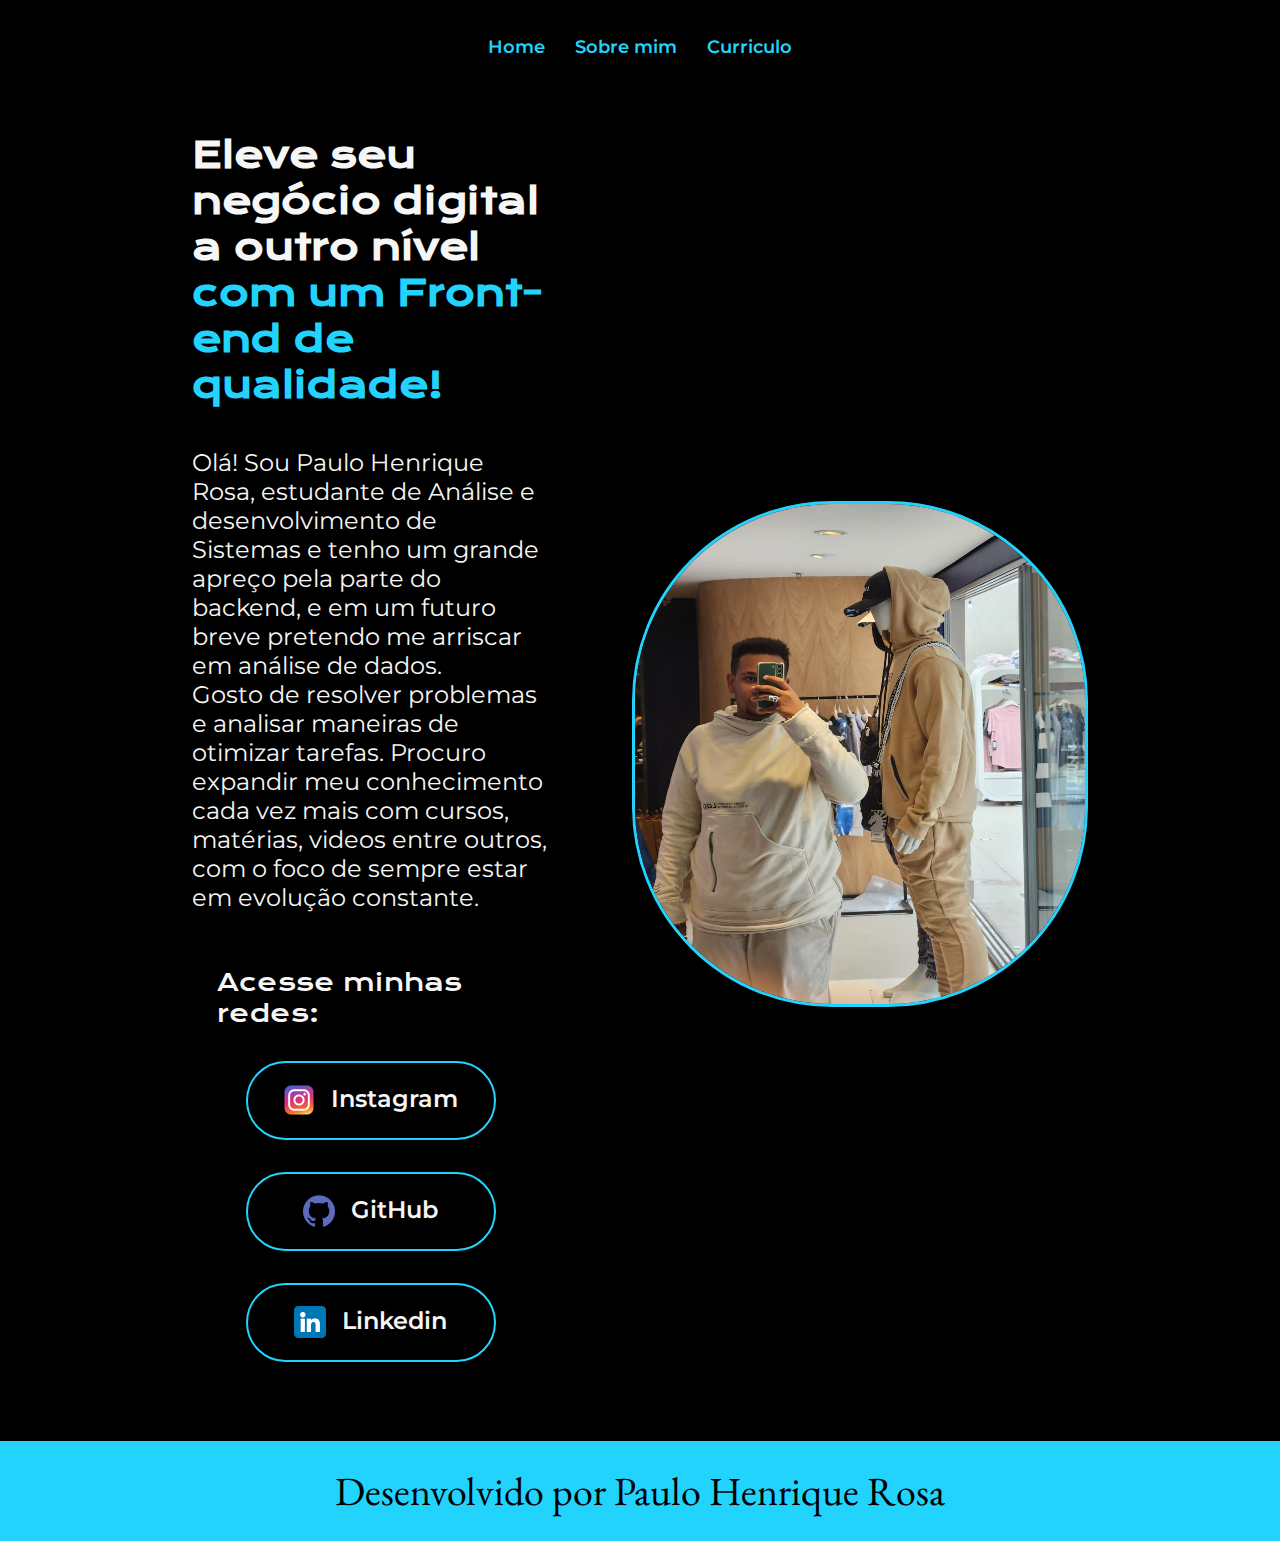
<file: index.html>
<!DOCTYPE html>
<html lang="pt-br">
<head>
    <meta charset="UTF-8"> 
    <meta http-equiv="X-UA-Compatible" content="IE=edge">
    <meta name="viewport" content="width=device-width, initial-scale=1.0">
    <title>Portifolio</title>
    <link rel="website icon" type="png" href="./assets/262c88a6eeb193b210e78761fb6bd3d4.jpg">
    <link rel="stylesheet" href="./styles/style.css"> 
</head>
<body>
    <header class="cabecalho">
        <nav class="cabecalho__menu">
            <a class="cabecalho__menu__link" href="index.html">Home</a>
            <a class="cabecalho__menu__link" href="about.html">Sobre mim</a>
            <a class="cabecalho__menu__link" href="curriculo.html">Curriculo</a>  
        </nav>
    </header>
    <main class="apresentacao">
        <section class="apresentacao__conteudo">
        
                <h1 class="apresentacao__conteudo__titulo">Eleve seu negócio digital a outro nível 
                <strong class="titulo-destaque">com um Front-end de qualidade!
                </strong></h1>
                <p class="apresentacao__conteudo__texto">Olá! Sou Paulo Henrique Rosa, estudante de Análise e desenvolvimento de Sistemas e tenho um grande apreço pela parte do backend, e em um futuro breve pretendo me arriscar em análise de dados.
                <br>Gosto de resolver problemas e analisar maneiras de otimizar tarefas. Procuro expandir meu conhecimento cada vez mais com  cursos, matérias, videos entre outros,
                com o foco de sempre estar em evolução constante.</p>
                <div class="apresentacao__links">
                    <h2 class="apresentacao__links__subtitulo">Acesse minhas redes:</h2>
                <a class="apresentacao__links__navegacao" href="https://www.instagram.com/paulo_henryque__/">
                    <img class="logos" src="./assets/instagram.png" alt="logo-instagram">Instagram</a>
                <a class="apresentacao__links__navegacao" href="https://github.com/Paulo-back">
                    <img class="logos" src="./assets/github.png" alt="logo-gitHub">GitHub</a>
                <a class="apresentacao__links__navegacao" href="https://www.linkedin.com/in/paulo-henrique-rosa-dev/">
                    <img class="logos" src="./assets/linkedin.png" alt="Logo-Linkedin">Linkedin</a>
                
                </div>
        </section>
        <img class="apresentacao__picture__index" src="./assets/me-fotor-20250312172051.png" alt="Curriculo-png">
    </main>
    <footer class="rodape">
        <p>Desenvolvido por Paulo Henrique Rosa</p>

    </footer>
</body>
</html>
</file>
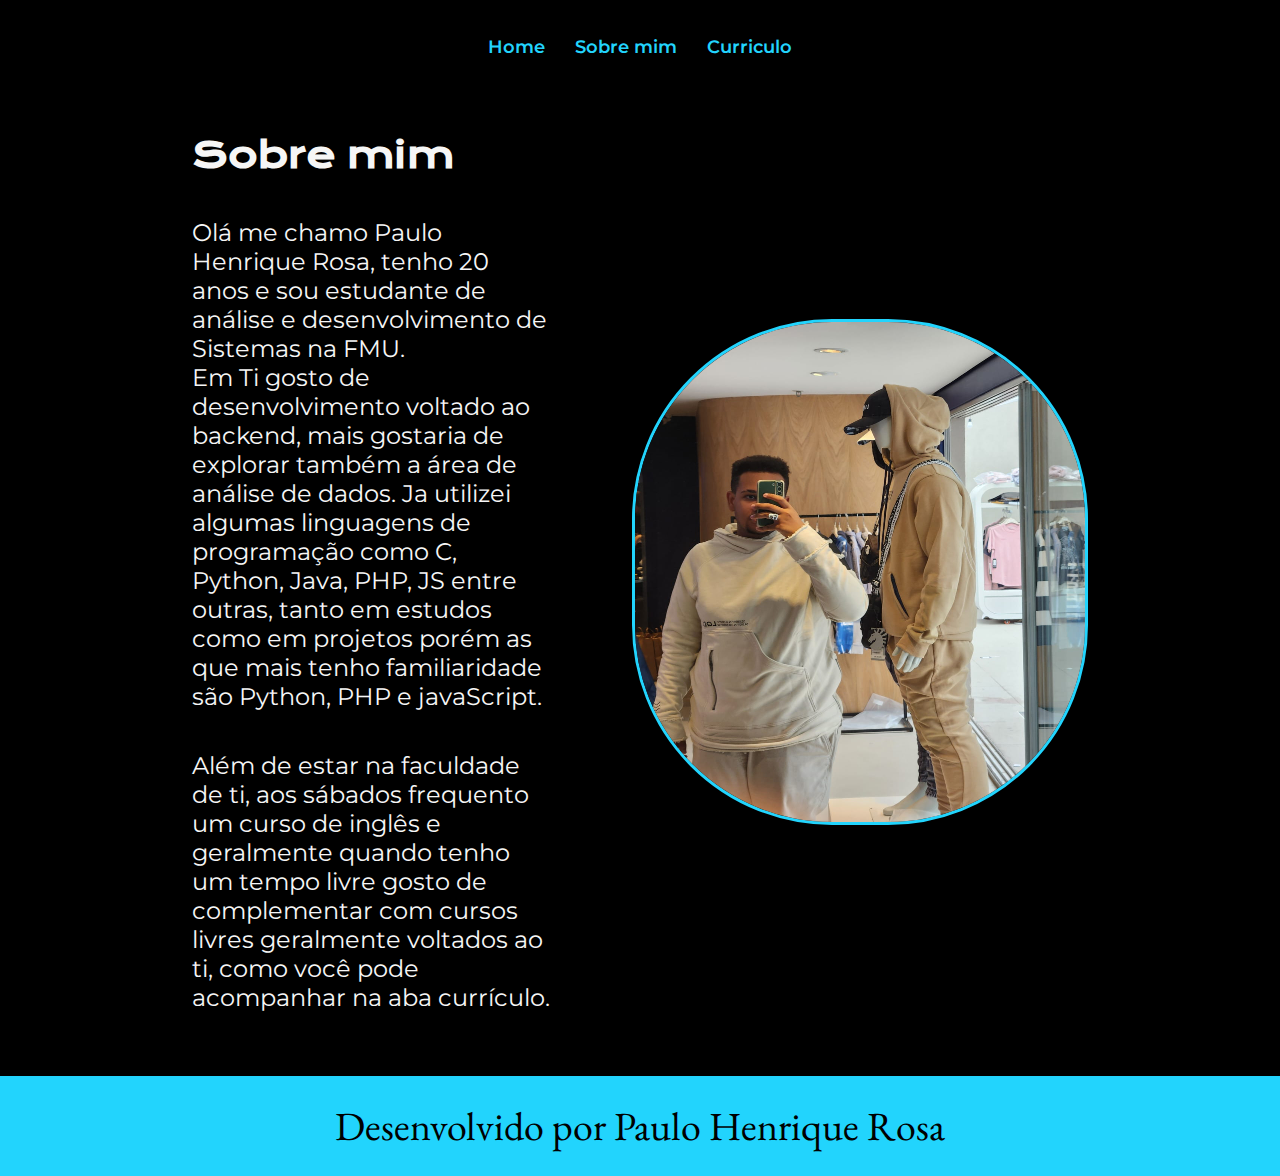
<file: about.html>
<!DOCTYPE html>
<html lang="pt-br">
<head>
    <meta charset="UTF-8">
    <meta http-equiv="X-UA-Compatible" content="IE=edge">
    <meta name="viewport" content="width=device-width, initial-scale=1.0">
    <link rel="stylesheet" href="./styles/style.css">
    <link rel="website icon" type="png" href="./assets/262c88a6eeb193b210e78761fb6bd3d4.jpg">
    <title>About my</title>
</head>
<body>
    <header class="cabecalho">
        <nav class="cabecalho__menu">
            <a class="cabecalho__menu__link" href="index.html">Home</a>
            <a class="cabecalho__menu__link" href="about.html">Sobre mim</a>
            <a class="cabecalho__menu__link" href="curriculo.html">Curriculo</a>  
        </nav>
    </header>
    <main class="apresentacao">
        <section class="apresentacao__conteudo">
            <h1 class="apresentacao__conteudo__titulo">Sobre mim</h1>
            <p class="apresentacao__conteudo__texto">Olá me chamo Paulo Henrique Rosa, tenho 20 anos e sou estudante de análise e desenvolvimento de Sistemas na FMU.
            <br>Em Ti gosto de desenvolvimento voltado ao backend, mais gostaria de explorar também a área de análise de dados.
            Ja utilizei algumas linguagens de programação como C, Python, Java, PHP, JS entre outras, tanto em estudos como em projetos porém as que mais tenho familiaridade são Python, PHP e javaScript.</p>
            <p class="apresentacao__conteudo__texto">Além de estar na faculdade de ti, aos sábados frequento um curso de inglês e geralmente quando tenho um tempo livre gosto de complementar com cursos livres geralmente voltados ao ti, como você pode acompanhar na aba currículo.</p>

        </section>
        <img class="apresentacao__picture__index" src="./assets/me-fotor-20250312172051.png" alt="Foto do Paulo henrique Rosa">
    </main>


    <footer class="rodape">
        <p>Desenvolvido por Paulo Henrique Rosa</p>

    </footer>
    
</body>
</html>
</file>
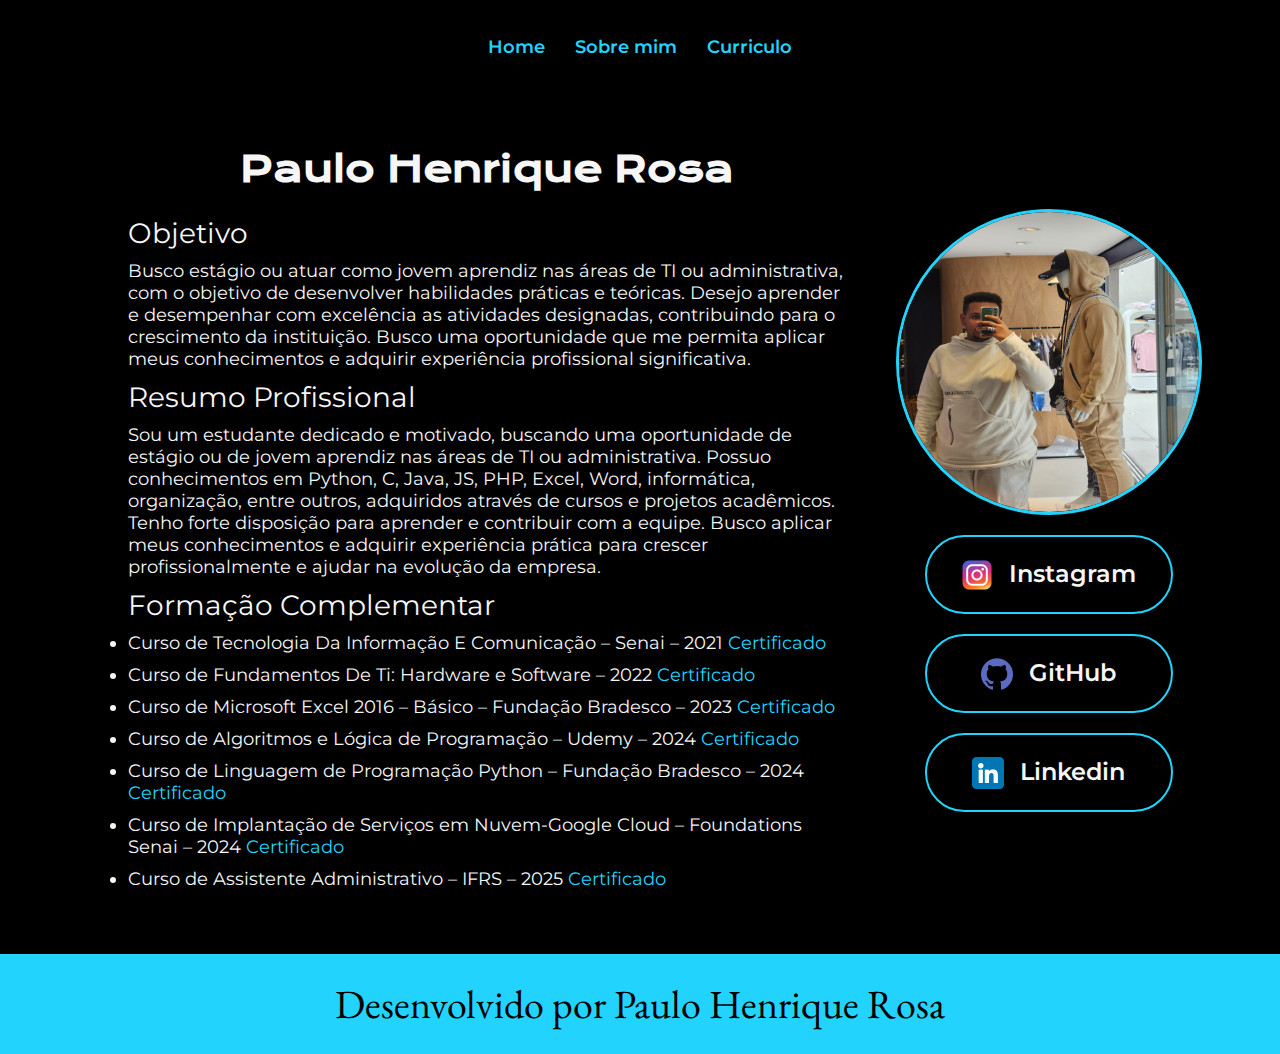
<file: curriculo.html>
<!DOCTYPE html>
<html lang="pt-br">
<head>
    <meta charset="UTF-8">
    <meta http-equiv="X-UA-Compatible" content="IE=edge">
    <meta name="viewport" content="width=device-width, initial-scale=1.0">
    <link rel="stylesheet" href="./styles/style.css">
    <link rel="website icon" type="png" href="./assets/262c88a6eeb193b210e78761fb6bd3d4.jpg">
    <title>Curriculo</title>
</head>
<body>
    <header class="cabecalho">
        <nav class="cabecalho__menu">
            <a class="cabecalho__menu__link" href="index.html">Home</a>
            <a class="cabecalho__menu__link" href="about.html">Sobre mim</a> 
            <a class="cabecalho__menu__link" href="curriculo.html">Curriculo</a> 
        </nav>
    </header>
    <main class="inicio-curriculo">
        <section class="inicio-curriculo__conteudo">
            <h1 class="inicio-curriculo__conteudo__titulo">Paulo Henrique Rosa</h1>
            <h2 class="inicio-curriculo__conteudo__Subtitulo">Objetivo</h2>
            <p class="inicio-curriculo__conteudo__paragrafo">Busco estágio ou atuar como jovem aprendiz nas áreas de TI ou administrativa, com o objetivo de
                desenvolver habilidades práticas e teóricas. Desejo aprender e desempenhar com excelência as
                atividades designadas, contribuindo para o crescimento da instituição. Busco uma oportunidade que
                me permita aplicar meus conhecimentos e adquirir experiência profissional significativa.
                </p>
            <h2 class="inicio-curriculo__conteudo__Subtitulo">Resumo Profissional</h2>
            <p class="inicio-curriculo__conteudo__paragrafo">Sou um estudante dedicado e motivado, buscando uma oportunidade de estágio ou de jovem
                aprendiz nas áreas de TI ou administrativa. Possuo conhecimentos em Python, C, Java, JS, PHP, Excel,
                Word, informática, organização, entre outros, adquiridos através de cursos e projetos acadêmicos.
                Tenho forte disposição para aprender e contribuir com a equipe. Busco aplicar meus conhecimentos
                e adquirir experiência prática para crescer profissionalmente e ajudar na evolução da empresa.</p>
            <h2 class="inicio-curriculo__conteudo__Subtitulo">Formação Complementar</h2>
            <div class>
            <ul class="inicio-curriculo__conteudo__cursos">
                <li class="inicio-curriculo__conteudo__paragrafo">Curso de Tecnologia Da Informação E Comunicação – Senai – 2021 <a class="inicio-curriculo__conteudo__paragrafo__a" href="cursos/Certificado-Ti-senai.pdf">Certificado</a></li>
                <li class="inicio-curriculo__conteudo__paragrafo">Curso de Fundamentos De Ti: Hardware e Software – 2022 <a class="inicio-curriculo__conteudo__paragrafo__a" href="cursos/certificado-Ti-Bradesco.pdf">Certificado</a></li>
                <li class="inicio-curriculo__conteudo__paragrafo">Curso de Microsoft Excel 2016 – Básico – Fundação Bradesco – 2023 <a class="inicio-curriculo__conteudo__paragrafo__a" href="cursos/Certificado_Excel.pdf">Certificado</a></li>
                <li class="inicio-curriculo__conteudo__paragrafo">Curso de Algoritmos e Lógica de Programação – Udemy – 2024 <a class="inicio-curriculo__conteudo__paragrafo__a" href="cursos/Certificado_Udemy.pdf">Certificado</a></li>
                <li class="inicio-curriculo__conteudo__paragrafo">Curso de Linguagem de Programação Python – Fundação Bradesco – 2024 <a class="inicio-curriculo__conteudo__paragrafo__a" href="cursos/Certificado_python_basico.pdf">Certificado</a></li>
                <li class="inicio-curriculo__conteudo__paragrafo">Curso de Implantação de Serviços em Nuvem-Google Cloud – Foundations Senai – 2024 <a class="inicio-curriculo__conteudo__paragrafo__a" href="cursos/Certificado_Cloud-Nuvem.PDF">Certificado</a></li>
                <li class="inicio-curriculo__conteudo__paragrafo">Curso de Assistente Administrativo – IFRS – 2025 <a class="inicio-curriculo__conteudo__paragrafo__a" href="cursos/Assistente_Administrativo-Certificado_digital_2855875.pdf">Certificado</a></li>
            </ul>
            </div>
            
        </section>
        <!-- arrumar essa parte e no css tmb -->
        <div class="apresentacao__links__curriculo">
            <img class="apresentacao__picture" src="./assets/me.jpeg" alt="Curriculo-png">
        <a class="apresentacao__links__navegacao" href="https://www.instagram.com/paulo_henryque__/">
            <img class="logos" src="./assets/instagram.png" alt="logo-instagram">Instagram</a>
        <a class="apresentacao__links__navegacao" href="https://github.com/Paulo-back">
            <img class="logos" src="./assets/github.png" alt="logo-gitHub"> GitHub</a>
        <a class="apresentacao__links__navegacao" href="https://www.linkedin.com/in/paulo-henrique-rosa-dev/">
            <img class="logos" src="./assets/linkedin.png" alt="Logo-Linkedin"> Linkedin</a>
        
        </div>
    </main>
    <footer class="rodape">
        <p>Desenvolvido por Paulo Henrique Rosa</p>

    </footer>
    
</body>
</html>
</file>
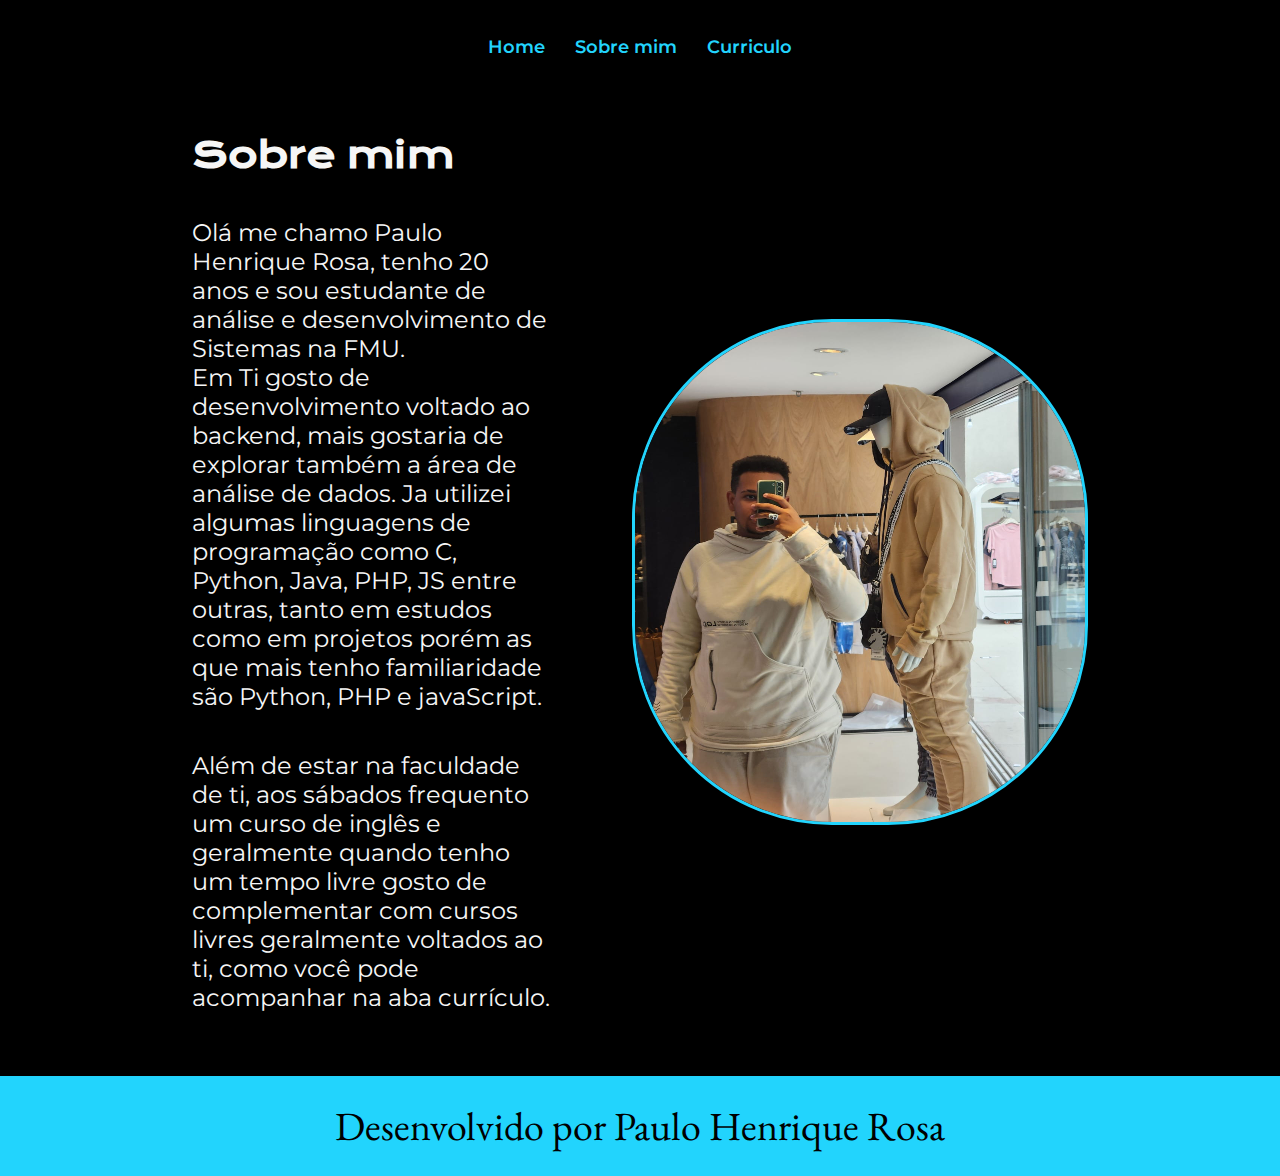
<file: Portifolio-HTML-e-CSS-Curso2-aula_1/about.html>
<!DOCTYPE html>
<html lang="pt-br">
<head>
    <meta charset="UTF-8">
    <meta http-equiv="X-UA-Compatible" content="IE=edge">
    <meta name="viewport" content="width=device-width, initial-scale=1.0">
    <link rel="stylesheet" href="./styles/style.css">

    <title>About my</title>
</head>
<body>
    <header class="cabecalho">
        <nav class="cabecalho__menu">
            <a class="cabecalho__menu__link" href="index.html">Home</a>
            <a class="cabecalho__menu__link" href="about.html">Sobre mim</a>
            <a class="cabecalho__menu__link" href="curriculo.html">Curriculo</a>  
        </nav>
    </header>
    <main class="apresentacao">
        <section class="apresentacao__conteudo">
            <h1 class="apresentacao__conteudo__titulo">Sobre mim</h1>
            <p class="apresentacao__conteudo__texto">Olá me chamo Paulo Henrique Rosa, tenho 20 anos e sou estudante de análise e desenvolvimento de Sistemas na FMU.
            <br>Em Ti gosto de desenvolvimento voltado ao backend, mais gostaria de explorar também a área de análise de dados.
            Ja utilizei algumas linguagens de programação como C, Python, Java, PHP, JS entre outras, tanto em estudos como em projetos porém as que mais tenho familiaridade são Python, PHP e javaScript.</p>
            <p class="apresentacao__conteudo__texto">Além de estar na faculdade de ti, aos sábados frequento um curso de inglês e geralmente quando tenho um tempo livre gosto de complementar com cursos livres geralmente voltados ao ti, como você pode acompanhar na aba currículo.</p>

        </section>
        <img class="apresentacao__picture__index" src="./assets/me-fotor-20250312172051.png" alt="Foto do Paulo henrique Rosa">
    </main>


    <footer class="rodape">
        <p>Desenvolvido por Paulo Henrique Rosa</p>

    </footer>
    
</body>
</html>
</file>
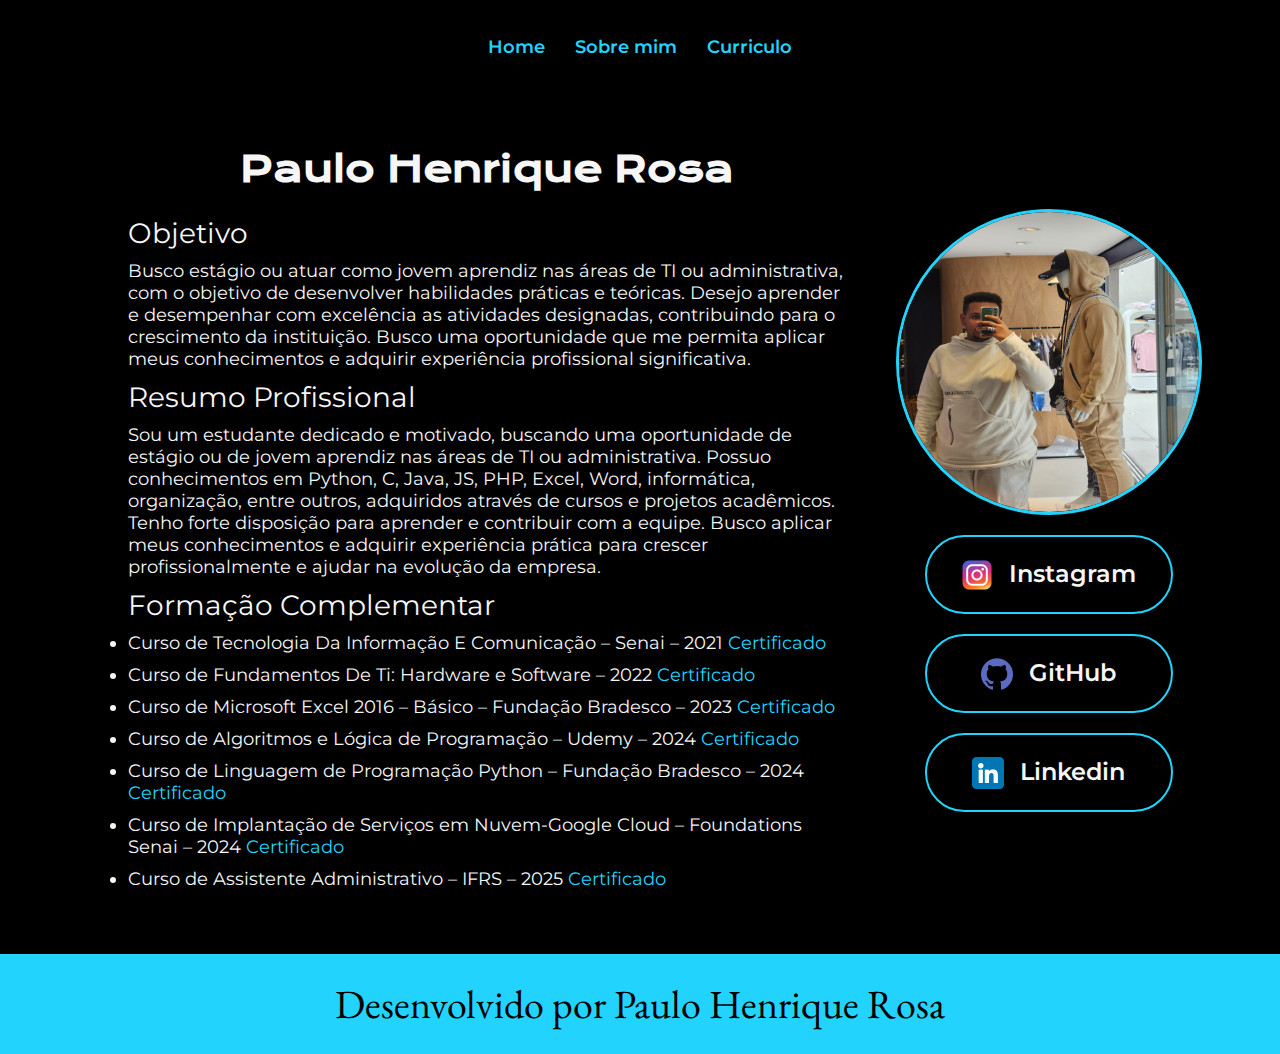
<file: Portifolio-HTML-e-CSS-Curso2-aula_1/curriculo.html>
<!DOCTYPE html>
<html lang="pt-br">
<head>
    <meta charset="UTF-8">
    <meta http-equiv="X-UA-Compatible" content="IE=edge">
    <meta name="viewport" content="width=device-width, initial-scale=1.0">
    <link rel="stylesheet" href="./styles/style.css">
    <link rel="website icon" type="png" href="./assets/curriculo.png">
    <title>Curriculo</title>
</head>
<body>
    <header class="cabecalho">
        <nav class="cabecalho__menu">
            <a class="cabecalho__menu__link" href="index.html">Home</a>
            <a class="cabecalho__menu__link" href="about.html">Sobre mim</a> 
            <a class="cabecalho__menu__link" href="curriculo.html">Curriculo</a> 
        </nav>
    </header>
    <main class="inicio-curriculo">
        <section class="inicio-curriculo__conteudo">
            <h1 class="inicio-curriculo__conteudo__titulo">Paulo Henrique Rosa</h1>
            <h2 class="inicio-curriculo__conteudo__Subtitulo">Objetivo</h2>
            <p class="inicio-curriculo__conteudo__paragrafo">Busco estágio ou atuar como jovem aprendiz nas áreas de TI ou administrativa, com o objetivo de
                desenvolver habilidades práticas e teóricas. Desejo aprender e desempenhar com excelência as
                atividades designadas, contribuindo para o crescimento da instituição. Busco uma oportunidade que
                me permita aplicar meus conhecimentos e adquirir experiência profissional significativa.
                </p>
            <h2 class="inicio-curriculo__conteudo__Subtitulo">Resumo Profissional</h2>
            <p class="inicio-curriculo__conteudo__paragrafo">Sou um estudante dedicado e motivado, buscando uma oportunidade de estágio ou de jovem
                aprendiz nas áreas de TI ou administrativa. Possuo conhecimentos em Python, C, Java, JS, PHP, Excel,
                Word, informática, organização, entre outros, adquiridos através de cursos e projetos acadêmicos.
                Tenho forte disposição para aprender e contribuir com a equipe. Busco aplicar meus conhecimentos
                e adquirir experiência prática para crescer profissionalmente e ajudar na evolução da empresa.</p>
            <h2 class="inicio-curriculo__conteudo__Subtitulo">Formação Complementar</h2>
            <div class>
            <ul class="inicio-curriculo__conteudo__cursos">
                <li class="inicio-curriculo__conteudo__paragrafo">Curso de Tecnologia Da Informação E Comunicação – Senai – 2021 <a class="inicio-curriculo__conteudo__paragrafo__a" href="cursos/Certificado-Ti-senai.pdf">Certificado</a></li>
                <li class="inicio-curriculo__conteudo__paragrafo">Curso de Fundamentos De Ti: Hardware e Software – 2022 <a class="inicio-curriculo__conteudo__paragrafo__a" href="cursos/certificado-Ti-Bradesco.pdf">Certificado</a></li>
                <li class="inicio-curriculo__conteudo__paragrafo">Curso de Microsoft Excel 2016 – Básico – Fundação Bradesco – 2023 <a class="inicio-curriculo__conteudo__paragrafo__a" href="cursos/Certificado_Excel.pdf">Certificado</a></li>
                <li class="inicio-curriculo__conteudo__paragrafo">Curso de Algoritmos e Lógica de Programação – Udemy – 2024 <a class="inicio-curriculo__conteudo__paragrafo__a" href="cursos/Certificado_Udemy.pdf">Certificado</a></li>
                <li class="inicio-curriculo__conteudo__paragrafo">Curso de Linguagem de Programação Python – Fundação Bradesco – 2024 <a class="inicio-curriculo__conteudo__paragrafo__a" href="cursos/Certificado_python_basico.pdf">Certificado</a></li>
                <li class="inicio-curriculo__conteudo__paragrafo">Curso de Implantação de Serviços em Nuvem-Google Cloud – Foundations Senai – 2024 <a class="inicio-curriculo__conteudo__paragrafo__a" href="cursos/Certificado_Cloud-Nuvem.PDF">Certificado</a></li>
                <li class="inicio-curriculo__conteudo__paragrafo">Curso de Assistente Administrativo – IFRS – 2025 <a class="inicio-curriculo__conteudo__paragrafo__a" href="cursos/Assistente_Administrativo-Certificado_digital_2855875.pdf">Certificado</a></li>
            </ul>
            </div>
            
        </section>
        <!-- arrumar essa parte e no css tmb -->
        <div class="apresentacao__links__curriculo">
            <img class="apresentacao__picture" src="./assets/me.jpeg" alt="Curriculo-png">
        <a class="apresentacao__links__navegacao" href="https://www.instagram.com/paulo_henryque__/">
            <img class="logos" src="./assets/instagram.png" alt="logo-instagram">Instagram</a>
        <a class="apresentacao__links__navegacao" href="https://github.com/Paulo-back">
            <img class="logos" src="./assets/github.png" alt="logo-gitHub"> GitHub</a>
        <a class="apresentacao__links__navegacao" href="https://www.linkedin.com/in/paulo-henrique-rosa-dev/">
            <img class="logos" src="./assets/linkedin.png" alt="Logo-Linkedin"> Linkedin</a>
        
        </div>
    </main>
    <footer class="rodape">
        <p>Desenvolvido por Paulo Henrique Rosa</p>

    </footer>
    
</body>
</html>
</file>
<file: styles/style.css>
@import url('https://fonts.googleapis.com/css2?family=EB+Garamond:ital,wght@0,400..800;1,400..800&family=Krona+One&family=Montserrat:ital,wght@0,100..900;1,100..900&display=swap');
*{
    margin: 0;
    padding: 0;
}
:root{
    --cor-primaria: #22D4FD;
    --cor-secundaria: #000000;
    --cor-terciaria: #f6f6f6;
    --cor-hover: #007bff;
    
    

    --fonte-principal: "Krona One", sans-serif;
    --fonte-secundaria: "Montserrat", sans-serif;
    --fonte-rodape: "EB Garamond", serif;
}
html,body{
    height: 100vh;
    display: flex;
    flex-direction: column; 
    /*nao necessario mais neste momento*/
    box-sizing: border-box;
    /* o box-sizing com border-box limita o conteudo a ultrapassar o limite(ficar de maior que o necessario) */
    background-color: var(--cor-secundaria);
    color: var(--cor-terciaria);
}
.cabecalho{

    padding: 2% 0% 0%  0%;
    
}
.cabecalho__menu{
    display: flex;
    justify-content: center;

}
.cabecalho__menu__link{
    color: var(--cor-primaria);
    text-decoration: none;
    font-family: var(--fonte-secundaria);
    font-weight: 600;
    font-size: 18px;
    padding: 10px 15px;
}
.cabecalho__menu__link:hover{
    color: var(--cor-hover);
    transform: scale(1.1);
}


.apresentacao{
    flex: 1;
    padding: 5% 15%;
    display: flex;
    align-items: center;
    justify-content: space-between;
    gap: 82px;
}


.apresentacao__conteudo{
    width: 50%;
    display: flex;
    flex-direction: column;
    gap: 40px;
}

.apresentacao__conteudo__titulo{
    font-size: 2.25rem;
    /* rem sempre dividir por 16 se for utilizar o ram -- px */
    font-family: var(--fonte-principal);
}

.titulo-destaque{
    color: var(--cor-primaria);
    display: flex;
    align-items: center;
    flex-direction: row;
    flex-wrap: wrap;
}
.apresentacao__conteudo__texto{
    font-size: 1.5rem;
    font-family: var(--fonte-secundaria);
}
.apresentacao__links{
    display: flex;
    justify-content: space-between;
    flex-direction:column;
    align-items: center;
    gap: 32px;
    padding: 10px 20px;
    font-size: 1rem;
    margin: 5px;
}
.apresentacao__links__subtitulo{
    font-family: var(--fonte-principal);
    font-weight: 400;
    font-size: 1.5rem;
    
}
.apresentacao__links__navegacao{ 
    /* background-color: #22D4FD; */
    display: flex;
    justify-content: center;
    gap: 16px;
    border: 2PX solid var(--cor-primaria);
    width: 80%;
    border-radius: 200px;
    font-size: 1.5rem;
    font-weight: 600;
    padding: 21.5px 0;
    text-decoration: none;
    color: var(--cor-terciaria);
    font-family: var(--fonte-secundaria);
    transition: transform 0.3s ease-in-out;
}
.apresentacao__links__navegacao:hover{
    transform: scale(1.1);
    color: var(--cor-hover);
}

.logos{
    width: 32px;
    height: 32px;
    object-fit: contain;  
}
.apresentacao__imagem{
    width: 50%;
     
    height: auto; 

    /*teste yet*/
    
    /* height: ; */
}
.apresentacao__picture__index{
    border: 3px solid var(--cor-primaria);
    border-radius: 200px;
    max-width: 100%;
    object-fit: contain;
}
.rodape{
    color: var(--cor-secundaria);
    background-color: var(--cor-primaria);
    padding: 24px;
    text-align: center;
    font-family: var(--fonte-rodape);
    font-size: 2.5rem;
    font-weight: 400;
    
    
    
}

/* INICIO: html --> Curriculo */
.inicio-curriculo{
    flex: 1;
    padding: 5% 10%;
    display: flex;
    align-items: center;
    justify-content: space-between;
}


.inicio-curriculo__conteudo{
    display: flex;
    flex-direction: column;
    width: 615;
    gap: 10px;
}
.apresentacao__links__curriculo{
    display: flex;
    flex-direction: column;
    justify-content: center;
    align-items: center;
    gap: 20px;
    position: relative;
    left: 50px;
    width: 100%;
}
.apresentacao__picture{
    width: 300px;
    height: 300px;
    border: 3px solid var(--cor-primaria);
    border-radius: 200px;
}

.inicio-curriculo__conteudo__titulo{
    display: flex;
    justify-content: center;
    padding: 2%;
    font-size: 2.25rem;
    font-family: var(--fonte-principal)
}

.inicio-curriculo__conteudo__Subtitulo{
    font-size: 1.75rem;
    font-family: var(--fonte-secundaria);
    font-weight: 400;
}
.inicio-curriculo__conteudo__paragrafo{
    font-size: 1.125rem;
    font-family: var(--fonte-secundaria);
    font-weight: 400;
}
.inicio-curriculo__conteudo__paragrafo__a{
    text-decoration: none;
    color: var(--cor-primaria);
    transition: transform 0.3s ease-in-out;
    display: inline-block;
    
}
.inicio-curriculo__conteudo__paragrafo__a:hover {
    transform: scale(1.1);
    color: var(--cor-hover);
    
}

.inicio-curriculo__conteudo__cursos{
    display: flex;
    flex-direction: column;
    gap: 10px;
    justify-content: space-between;
}
  /* Fim */

@media (max-width: 1200px) {
    .cabecalho{
        padding: 10%;
    }
   
    .apresentacao{
        flex-direction:column-reverse;
        padding: 5%;
    }
    .apresentacao__conteudo{
        width: auto;
    }
    .apresentacao__links__navegacao{
        width: 100%;
    }
    .apresentacao__imagem{
        width: 80%;
    }
    .inicio-curriculo{
        flex-direction: column-reverse;
        padding: 5%;
        gap: 30px;
    }
    .apresentacao__links__curriculo{
        position: relative;
        left: 0px;
    }
  }
</file>
<file: Portifolio-HTML-e-CSS-Curso2-aula_1/styles/style.css>
@import url('https://fonts.googleapis.com/css2?family=EB+Garamond:ital,wght@0,400..800;1,400..800&family=Krona+One&family=Montserrat:ital,wght@0,100..900;1,100..900&display=swap');
*{
    margin: 0;
    padding: 0;
}
:root{
    --cor-primaria: #22D4FD;
    --cor-secundaria: #000000;
    --cor-terciaria: #f6f6f6;
    --cor-hover: #007bff;
    
    

    --fonte-principal: "Krona One", sans-serif;
    --fonte-secundaria: "Montserrat", sans-serif;
    --fonte-rodape: "EB Garamond", serif;
}
html,body{
    height: 100vh;
    display: flex;
    flex-direction: column; 
    /*nao necessario mais neste momento*/
    box-sizing: border-box;
    /* o box-sizing com border-box limita o conteudo a ultrapassar o limite(ficar de maior que o necessario) */
    background-color: var(--cor-secundaria);
    color: var(--cor-terciaria);
}
.cabecalho{

    padding: 2% 0% 0%  0%;
    
}
.cabecalho__menu{
    display: flex;
    justify-content: center;

}
.cabecalho__menu__link{
    color: var(--cor-primaria);
    text-decoration: none;
    font-family: var(--fonte-secundaria);
    font-weight: 600;
    font-size: 18px;
    padding: 10px 15px;
}
.cabecalho__menu__link:hover{
    color: var(--cor-hover);
    transform: scale(1.1);
}


.apresentacao{
    flex: 1;
    padding: 5% 15%;
    display: flex;
    align-items: center;
    justify-content: space-between;
    gap: 82px;
}


.apresentacao__conteudo{
    width: 50%;
    display: flex;
    flex-direction: column;
    gap: 40px;
}

.apresentacao__conteudo__titulo{
    font-size: 2.25rem;
    /* rem sempre dividir por 16 se for utilizar o ram -- px */
    font-family: var(--fonte-principal);
}

.titulo-destaque{
    color: var(--cor-primaria);
    display: flex;
    align-items: center;
    flex-direction: row;
    flex-wrap: wrap;
}
.apresentacao__conteudo__texto{
    font-size: 1.5rem;
    font-family: var(--fonte-secundaria);
}
.apresentacao__links{
    display: flex;
    justify-content: space-between;
    flex-direction:column;
    align-items: center;
    gap: 32px;
    padding: 10px 20px;
    font-size: 1rem;
    margin: 5px;
}
.apresentacao__links__subtitulo{
    font-family: var(--fonte-principal);
    font-weight: 400;
    font-size: 1.5rem;
    
}
.apresentacao__links__navegacao{ 
    /* background-color: #22D4FD; */
    display: flex;
    justify-content: center;
    gap: 16px;
    border: 2PX solid var(--cor-primaria);
    width: 80%;
    border-radius: 200px;
    font-size: 1.5rem;
    font-weight: 600;
    padding: 21.5px 0;
    text-decoration: none;
    color: var(--cor-terciaria);
    font-family: var(--fonte-secundaria);
    transition: transform 0.3s ease-in-out;
}
.apresentacao__links__navegacao:hover{
    transform: scale(1.1);
    color: var(--cor-hover);
}

.logos{
    width: 32px;
    height: 32px;
    object-fit: contain;  
}
.apresentacao__imagem{
    width: 50%;
     
    height: auto; 

    /*teste yet*/
    
    /* height: ; */
}
.apresentacao__picture__index{
    border: 3px solid var(--cor-primaria);
    border-radius: 200px;
    max-width: 100%;
    object-fit: contain;
}
.rodape{
    color: var(--cor-secundaria);
    background-color: var(--cor-primaria);
    padding: 24px;
    text-align: center;
    font-family: var(--fonte-rodape);
    font-size: 2.5rem;
    font-weight: 400;
    
    
    
}

/* INICIO: html --> Curriculo */
.inicio-curriculo{
    flex: 1;
    padding: 5% 10%;
    display: flex;
    align-items: center;
    justify-content: space-between;
}


.inicio-curriculo__conteudo{
    display: flex;
    flex-direction: column;
    width: 615;
    gap: 10px;
}
.apresentacao__links__curriculo{
    display: flex;
    flex-direction: column;
    justify-content: center;
    align-items: center;
    gap: 20px;
    position: relative;
    left: 50px;
    width: 100%;
}
.apresentacao__picture{
    width: 300px;
    height: 300px;
    border: 3px solid var(--cor-primaria);
    border-radius: 200px;
}

.inicio-curriculo__conteudo__titulo{
    display: flex;
    justify-content: center;
    padding: 2%;
    font-size: 2.25rem;
    font-family: var(--fonte-principal)
}

.inicio-curriculo__conteudo__Subtitulo{
    font-size: 1.75rem;
    font-family: var(--fonte-secundaria);
    font-weight: 400;
}
.inicio-curriculo__conteudo__paragrafo{
    font-size: 1.125rem;
    font-family: var(--fonte-secundaria);
    font-weight: 400;
}
.inicio-curriculo__conteudo__paragrafo__a{
    text-decoration: none;
    color: var(--cor-primaria);
    transition: transform 0.3s ease-in-out;
    display: inline-block;
    
}
.inicio-curriculo__conteudo__paragrafo__a:hover {
    transform: scale(1.1);
    color: var(--cor-hover);
    
}

.inicio-curriculo__conteudo__cursos{
    display: flex;
    flex-direction: column;
    gap: 10px;
    justify-content: space-between;
}
  /* Fim */

@media (max-width: 1200px) {
    .cabecalho{
        padding: 10%;
    }
   
    .apresentacao{
        flex-direction:column-reverse;
        padding: 5%;
    }
    .apresentacao__conteudo{
        width: auto;
    }
    .apresentacao__links__navegacao{
        width: 100%;
    }
    .apresentacao__imagem{
        width: 80%;
    }
    .inicio-curriculo{
        flex-direction: column-reverse;
        padding: 5%;
        gap: 30px;
    }
    .apresentacao__links__curriculo{
        position: relative;
        left: 0px;
    }
  }
</file>
